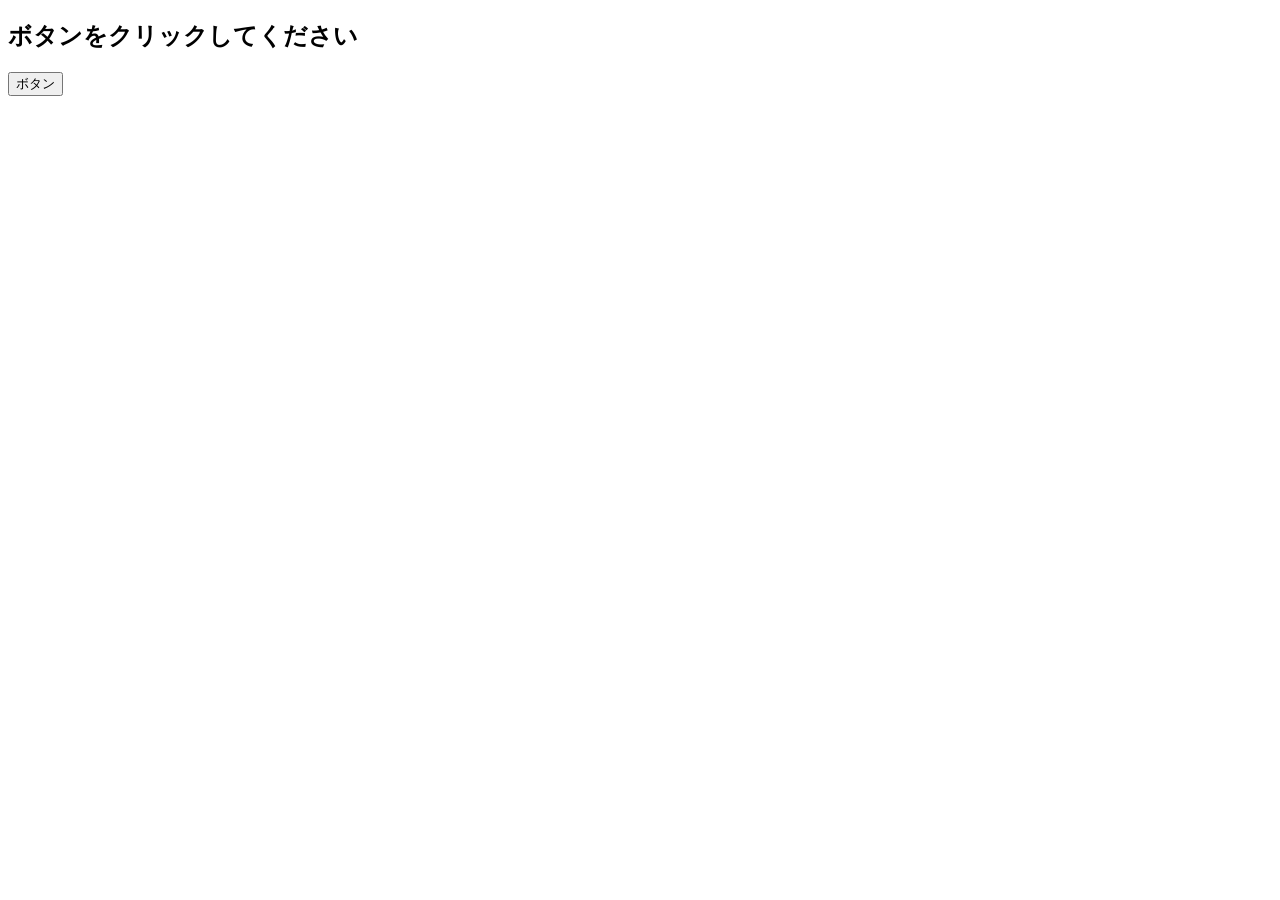
<file: kadai_020/event.html>
<!DOCTYPE html>
<html lang="ja">
<head>
  <title>JavaScriptの基礎を学ぼう_20章課題</title>                                 
  <meta charset="UTF-8">
</head>
<body>
    <h2 id="text">ボタンをクリックしてください</h2>
    <button id="btn">ボタン</button>
    <script src="event.js"></script>
</body>
</html>
</file>
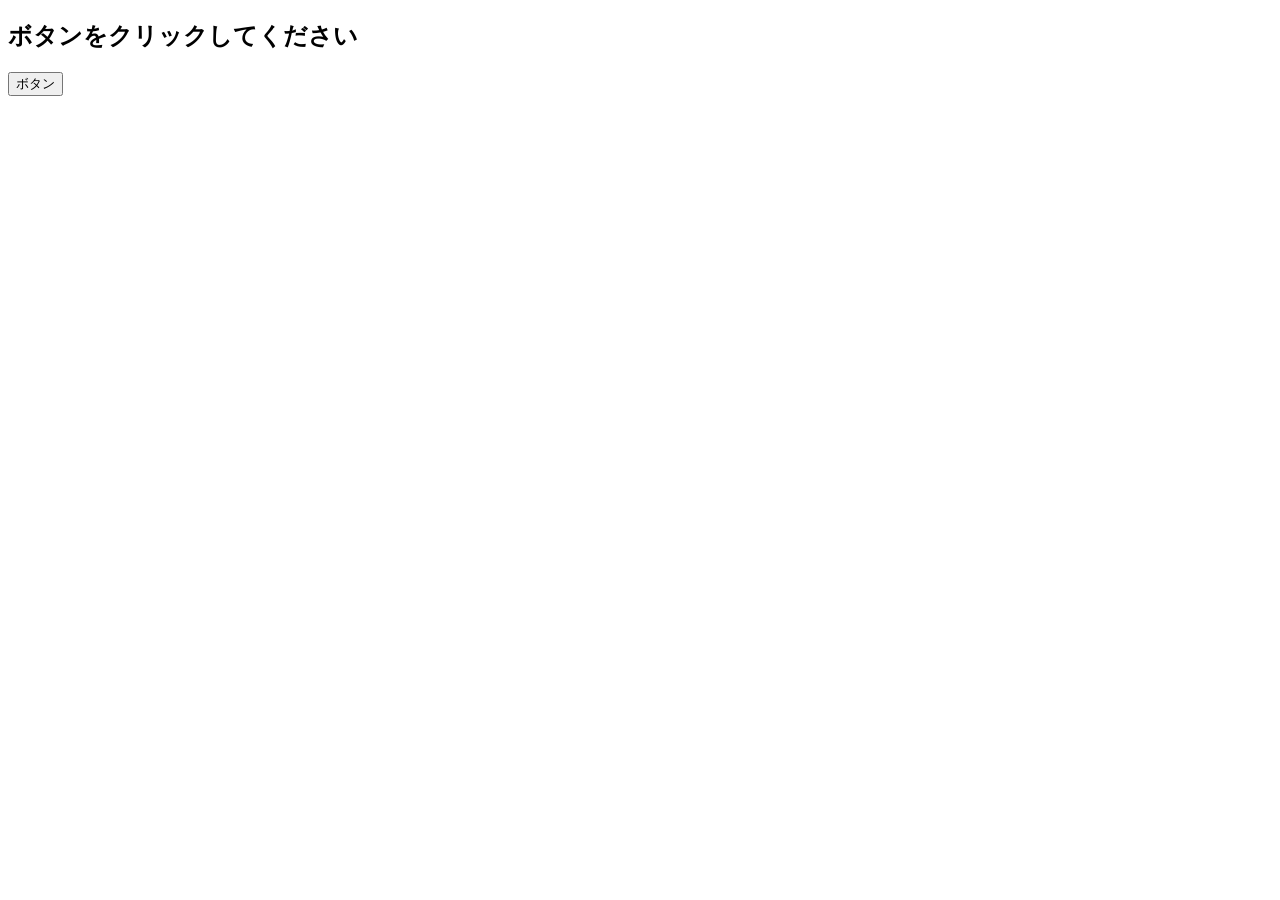
<file: kadai_021/event.html>
<!DOCTYPE html>
<html lang="ja">
<head>
  <title>JavaScriptの基礎を学ぼう_21章課題</title>                                 
  <meta charset="UTF-8">
</head>
<body>
    <h2 id="text">ボタンをクリックしてください</h2>
    <button id="btn">ボタン</button>
    <script src="event.js"></script>
</body>
</html>
</file>
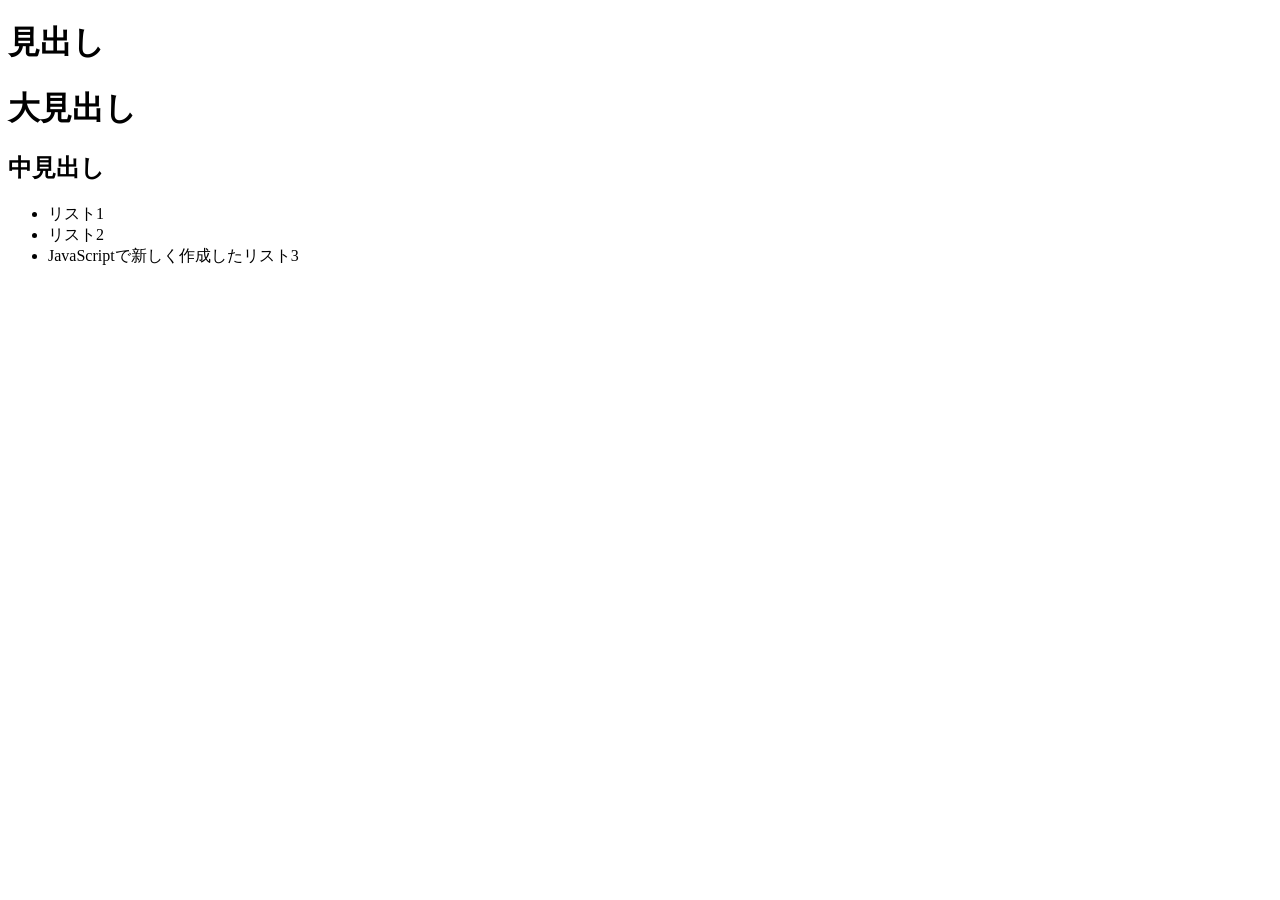
<file: lesson_017/dom.html>
<!DOCTYPE html>
<html lang="ja">

<head>
  <meta charset="UTF-8">
  <title>DOM操作</title>
</head>

<body>
  <h1>見出し</h1>
  <h1 id="first-heading" class="heading">大見出し</h1>
  <h2 id="second-heading" class="heading">中見出し</h2>
  <ul>
    <li id="first-list" class="list">リスト1</li>
    <li id="second-list" class="list">リスト2</li>
    <!-- 以下の箇所にli要素が追加される -->
  </ul>
  <script src="js/dom.js"></script>
</body>

</html>
</file>
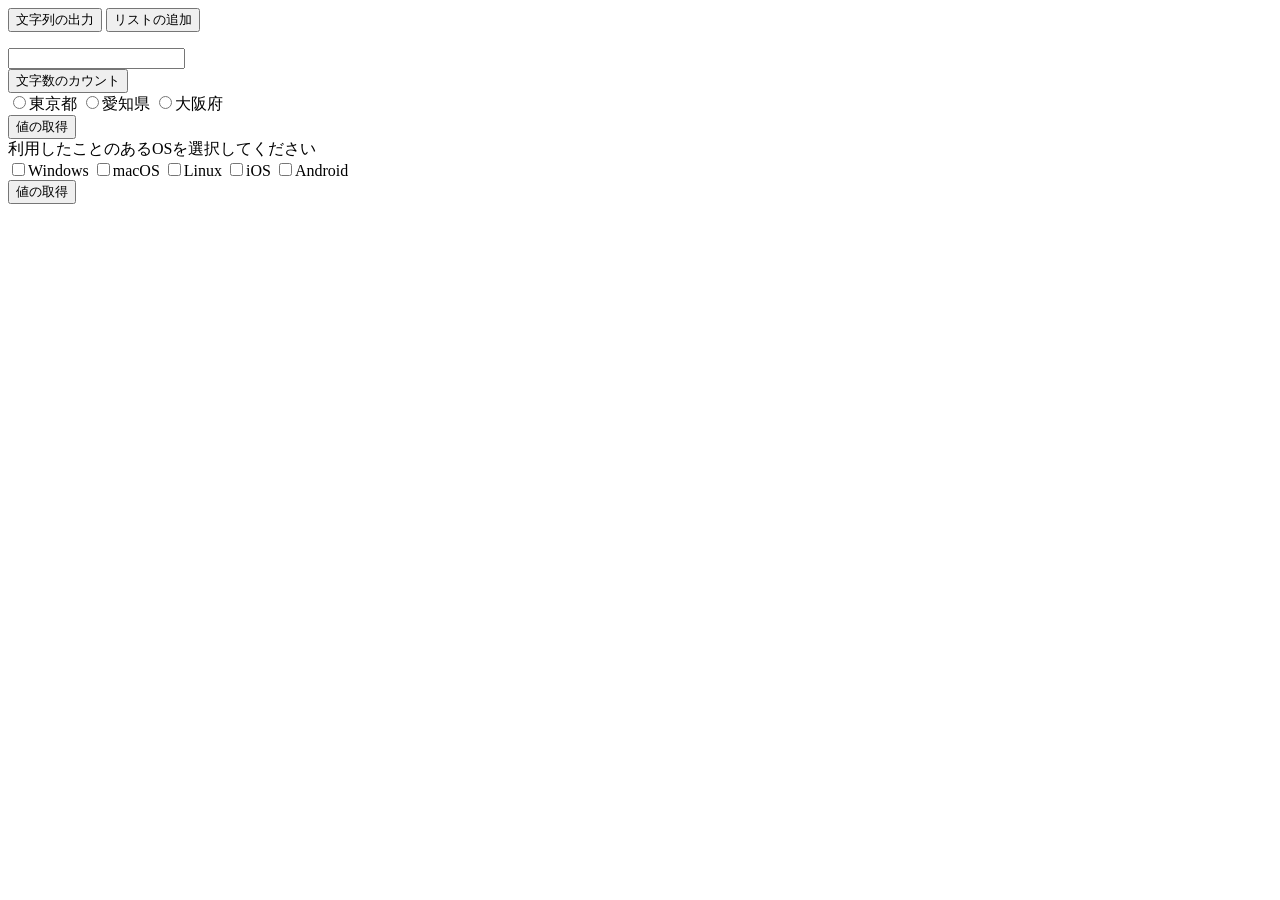
<file: lesson_018/event.html>
<!DOCTYPE html>
<html lang="ja">
  <head>
    <meta charset="UTF-8" />
    <title>イベント処理</title>
  </head>

  <body>
    <button id="output-btn">文字列の出力</button>

    <button id="add-btn">リストの追加</button>
    <ul id="parent-list"></ul>

    <form name="textForm">
        <input type="text" name="textBox">
      </form>
      <button id="count-btn">文字数のカウント</button>

      <form name="areaForm">
        <input type="radio" name="area" value="tokyo">東京都
        <input type="radio" name="area" value="aichi">愛知県
        <input type="radio" name="area" value="osaka">大阪府
      </form>
      <button id="area-btn">値の取得</button>
      
      <form name="osForm">
        <label>利用したことのあるOSを選択してください</label><br>
        <input type="checkbox" name="os" value="windows">Windows
        <input type="checkbox" name="os" value="macos">macOS
        <input type="checkbox" name="os" value="linux">Linux
        <input type="checkbox" name="os" value="ios">iOS
        <input type="checkbox" name="os" value="android">Android
      </form>
      <button id="os-btn">値の取得</button>

    <script src="js/event.js"></script>
  </body>
</html>
</file>
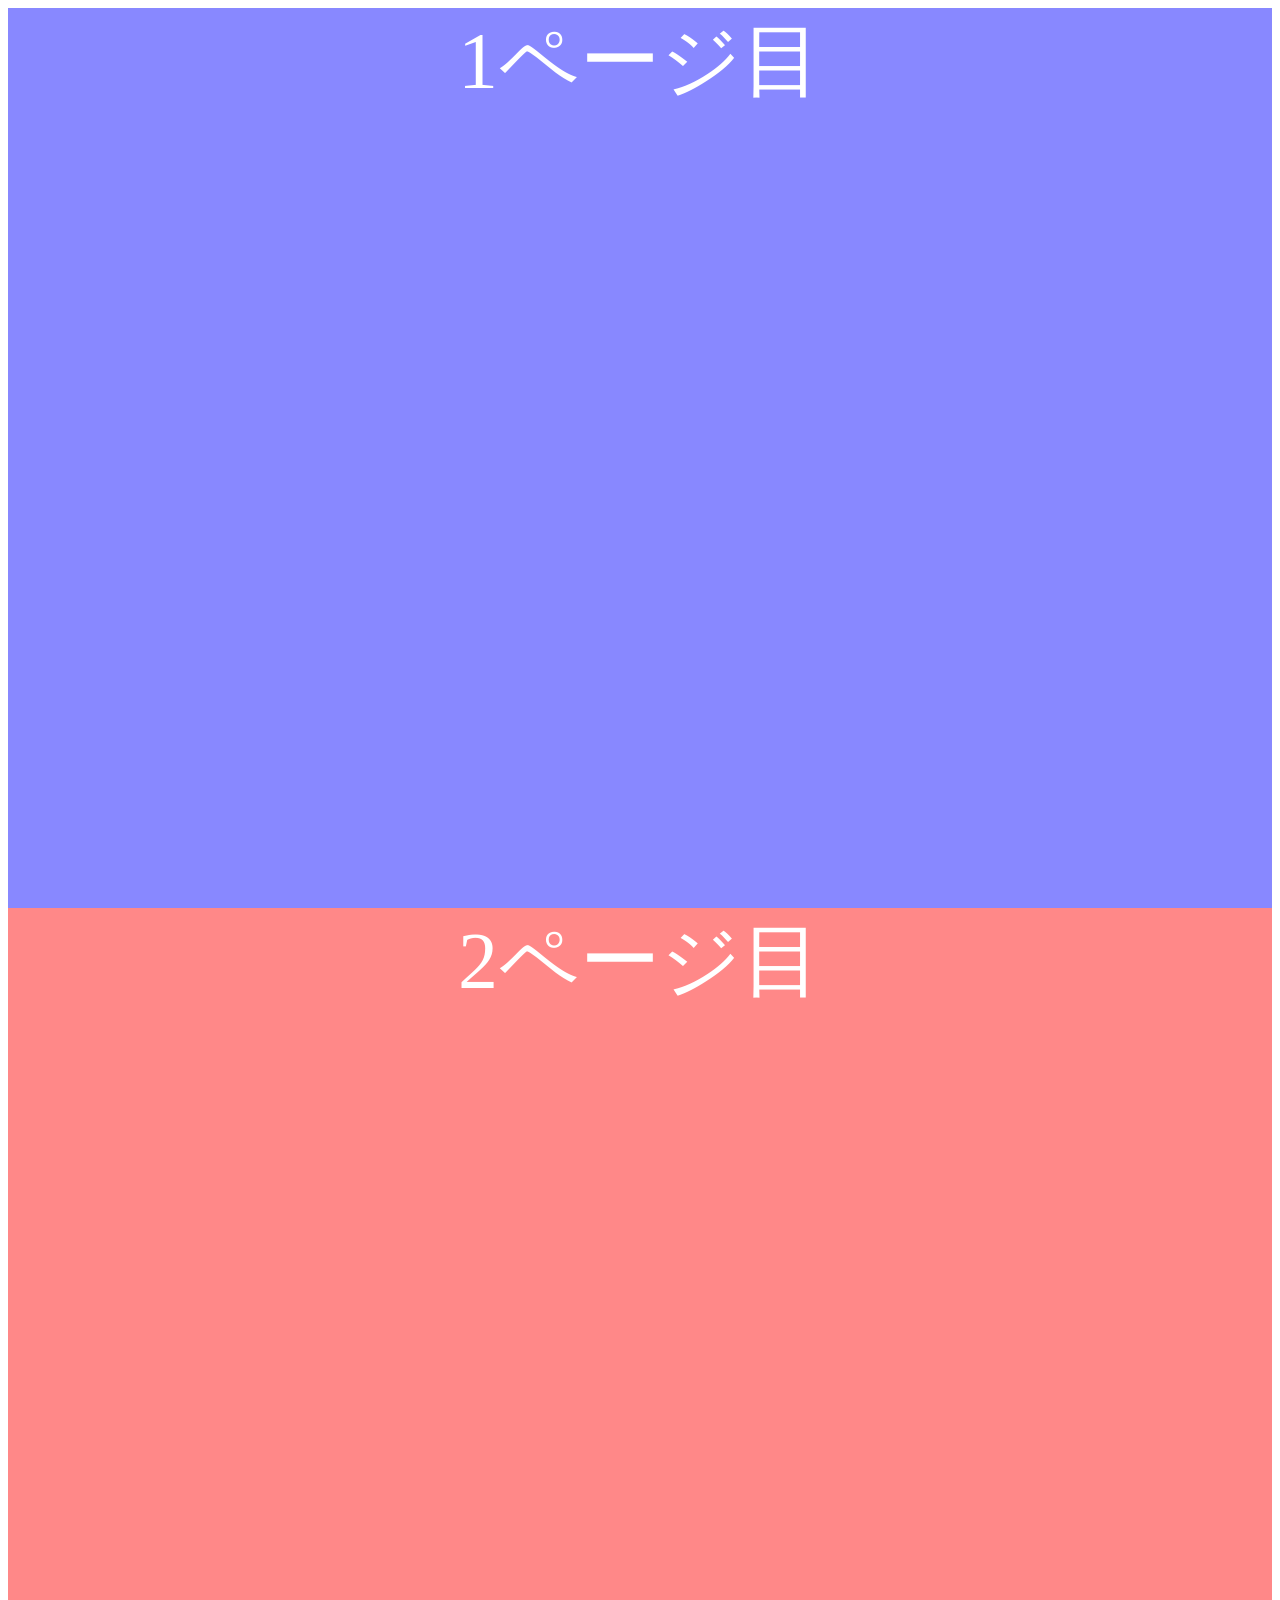
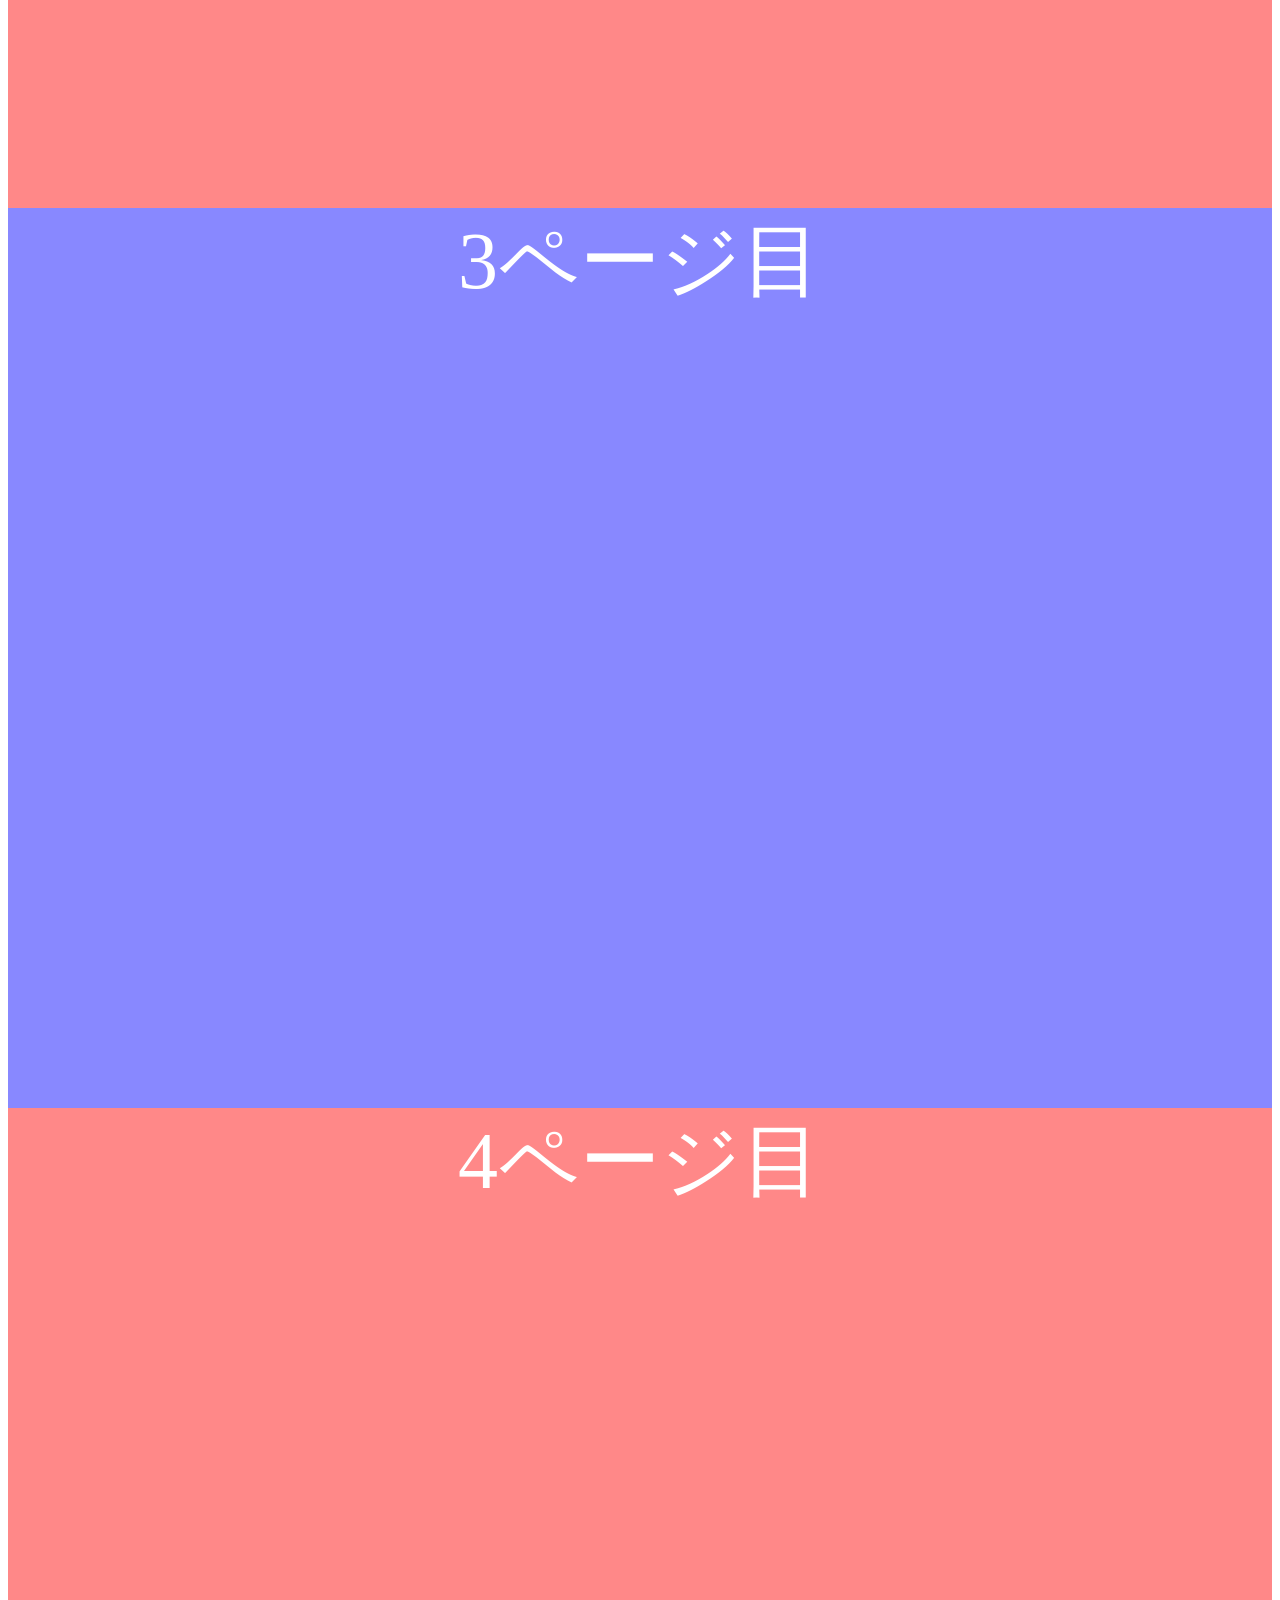
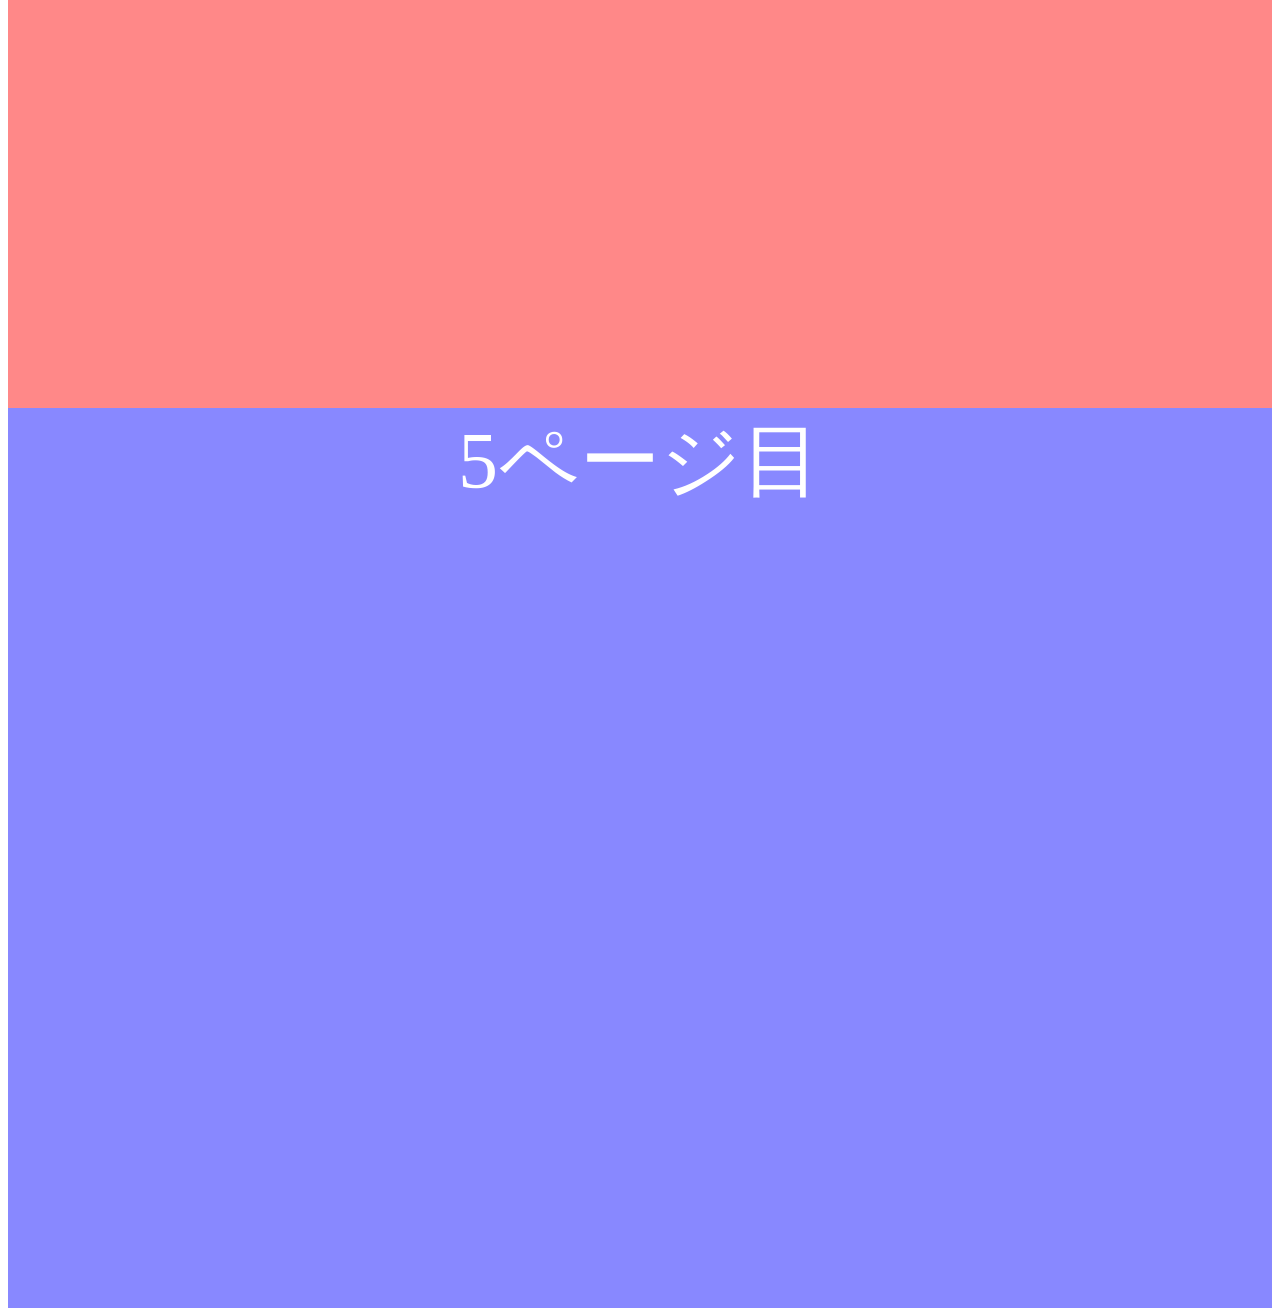
<file: lesson_020/scroll.html>
<!DOCTYPE html>
<html lang="ja">

<head>
 <meta charset="UTF-8">
 <title>イベント処理（スクロール）</title>
 <link rel="stylesheet" href="css/scroll.css">
</head>

<body>
 <div class="blue-screen">1ページ目</div>
 <div class="red-screen">2ページ目</div>
 <div class="blue-screen">3ページ目</div>
 <div class="red-screen">4ページ目</div>
 <div class="blue-screen">5ページ目</div>
 <a id="back-btn" href="#">TOPに戻る</a>

 <script src="js/scroll.js"></script>
</body>

</html>
</file>
<file: lesson_020/css/scroll.css>
.blue-screen {
    height: 100vh;
    color: #fff;
    font-size: 5em;
    text-align: center;
    background-color: #88f;
   }
   
   .red-screen {
    height: 100vh;
    color: #fff;
    font-size: 5em;
    text-align: center;
    background-color: #f88;
   }
   
   #back-btn {
    display: none;
   
    padding: 40px 10px;
    background-color: #fff;
    color: #000;
    text-decoration: none;
    border-radius: 50%;
   
    position: fixed;
    bottom: 10px;
    right: 10px;
   }
</file>
